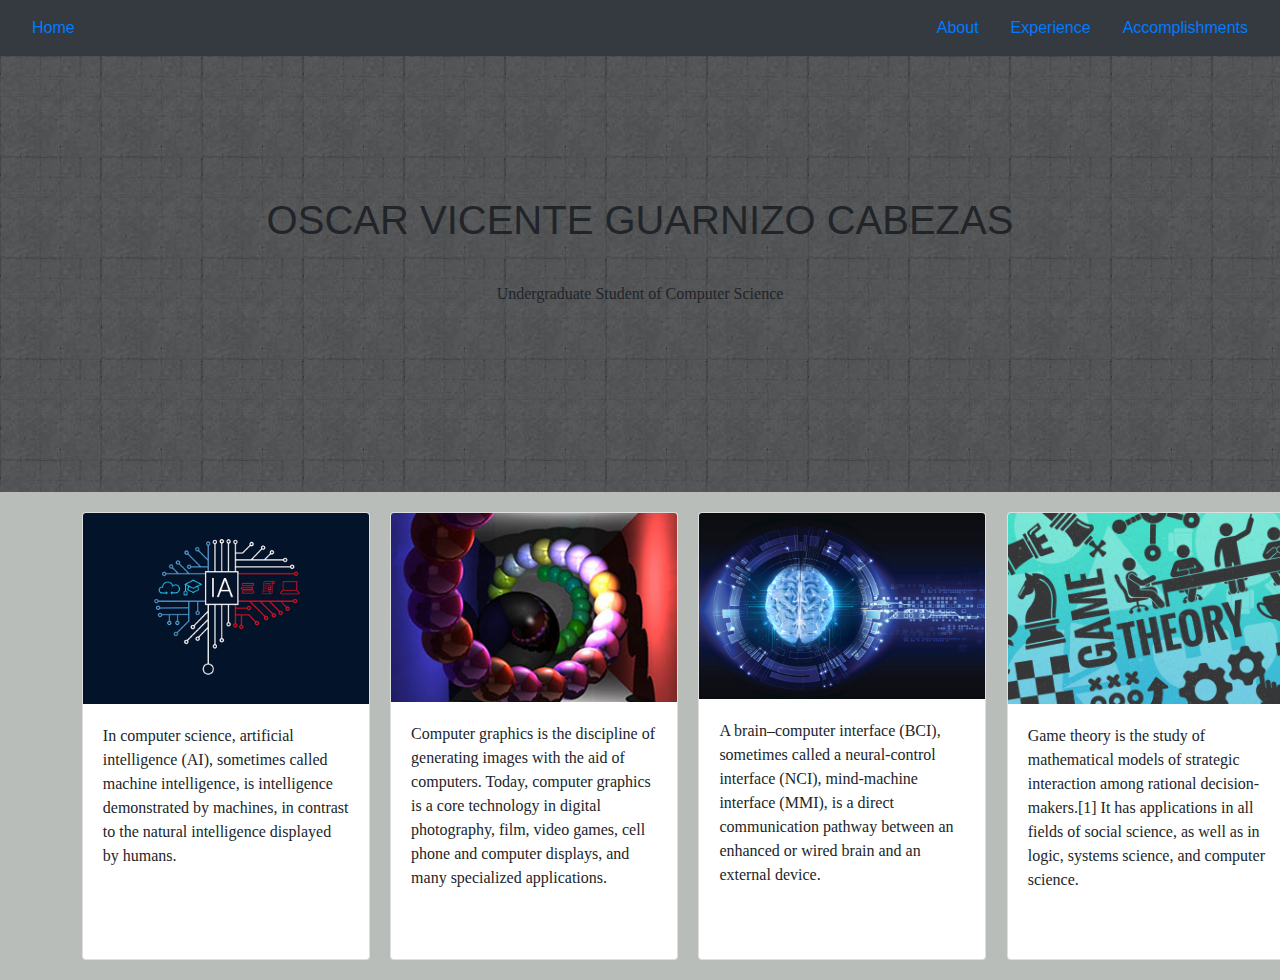
<file: index.html>
<!-- Nombre: Oscar Vicente Guarnizo
Yachay Tech
10mo Semestre --> 

<!DOCTYPE html>
<html>
    <head>
        <title>Oscar Vicente Guarnizo Cabezas</title>
        <link rel="stylesheet" href="./styles/styles.css">
        <link rel="stylesheet" href="https://maxcdn.bootstrapcdn.com/bootstrap/4.0.0/css/bootstrap.min.css" integrity="sha384-Gn5384xqQ1aoWXA+058RXPxPg6fy4IWvTNh0E263XmFcJlSAwiGgFAW/dAiS6JXm" crossorigin="anonymous">

    </head>
    <body class="body-info">

        <nav class="navbar navbar-default bg-dark navbar-dark" role="navigation">
        <ul class="nav navbar-left" >
            <li class="nav-item"><a class="nav-link active" href="./index.html">Home</a></li>
        </ul>
        <ul class="nav navbar-right" >
            <li class="nav-item"><a class="nav-link" href="./menu/about.html">About</a></li>
            <li class="nav-item"><a class="nav-link" href="./menu/experience.html">Experience</a></li>
            <li class="nav-item"><a class="nav-link" href="./menu/accomplishments.html">Accomplishments</a></li>
        </ul>
        </nav>

        <!-- <div class="profile">
            <img class="profile-image" src="./images/perfil.jpg" alt="profile">
        </div> -->
        
        <div class="middle-text center-title name-text">
                <h1> </h1>
                <p > Undergraduate Student of Computer Science </p>
        </div>

        <div class="row container-cards">

            <div class="col-lg-3 col-sm-6">
                <div class="card" style="width: 18rem; height: 28rem;">
                        <img src="./images/IA.png" class="card-img-top" alt="...">
                        <div class="card-body">
                            <p class="card-text">In computer science, artificial intelligence (AI), sometimes called machine intelligence, is intelligence demonstrated by machines, in contrast to the natural intelligence displayed by humans.</p>
                    </div>
                </div>
            </div>
            
            <div class="col-lg-3 col-sm-6">
                    <div class="card" style="width: 18rem; height: 28rem;">
                            <img src="./images/graphics.jpg" class="card-img-top" alt="...">
                            <div class="card-body">
                                <p class="card-text">Computer graphics is the discipline of generating images with the aid of computers. Today, computer graphics is a core technology in digital photography, film, video games, cell phone and computer displays, and many specialized applications.</p>
                        </div>
                    </div>
            </div>
            
            <div class="col-lg-3 col-sm-6">
                    <div class="card" style="width: 18rem; height: 28rem;">
                            <img src="./images/brain.png" class="card-img-top" alt="...">
                            <div class="card-body">
                                <p class="card-text">A brain–computer interface (BCI), sometimes called a neural-control interface (NCI), mind-machine interface (MMI), is a direct communication pathway between an enhanced or wired brain and an external device.</p>
                        </div>
                    </div>
            </div>
                
            <div class="col-lg-3 col-sm-6">
                    <div class="card" style="width: 18rem; height: 28rem;">
                            <img src="./images/game.png" class="card-img-top" alt="...">
                            <div class="card-body">
                                <p class="card-text">Game theory is the study of mathematical models of strategic interaction among rational decision-makers.[1] It has applications in all fields of social science, as well as in logic, systems science, and computer science.</p>
                        </div>
                    </div>
            </div>
        </div>
    
    
    </body>
    


</html>
</file>
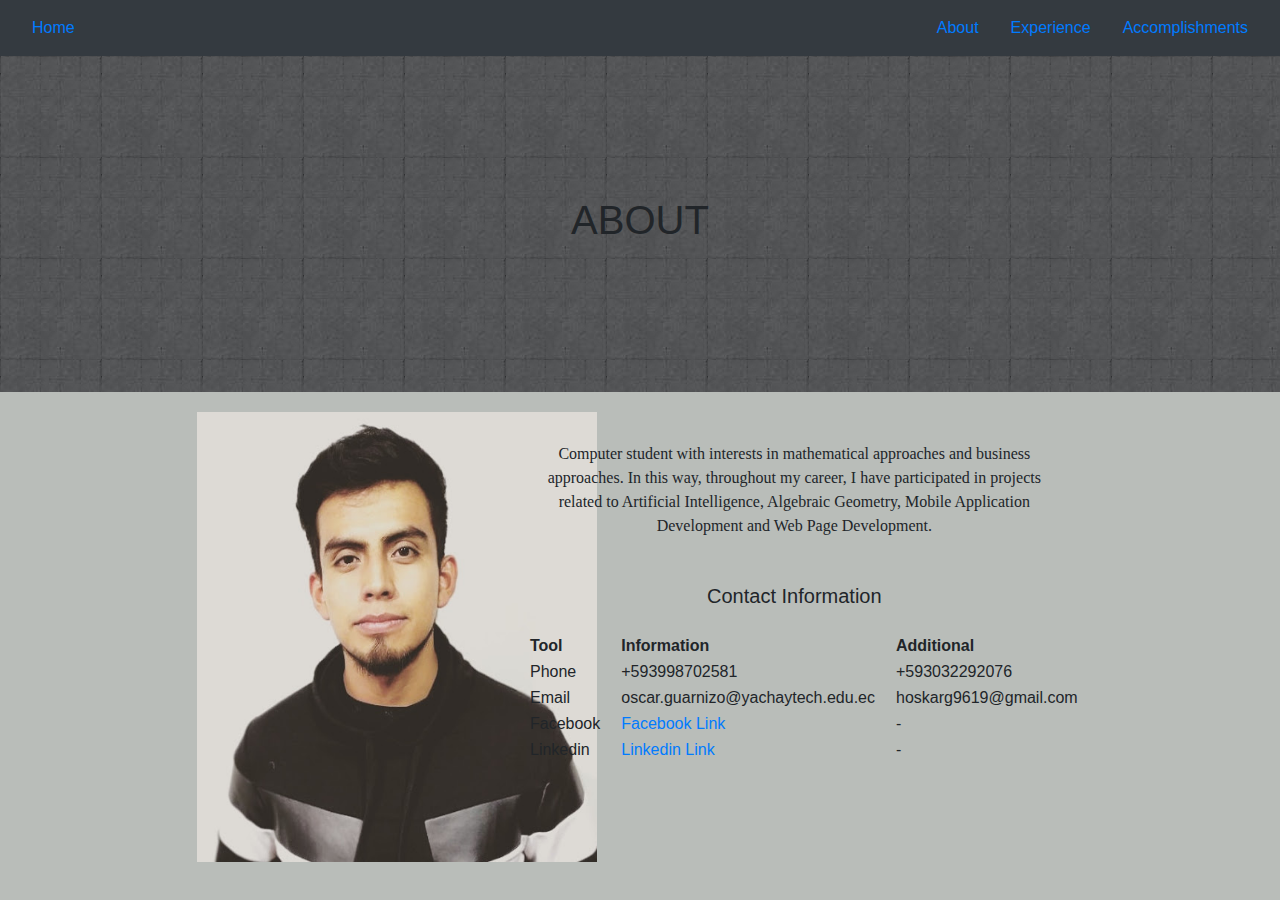
<file: menu/about.html>
<!-- Nombre: Oscar Vicente Guarnizo
Yachay Tech
10mo Semestre --> 

<!DOCTYPE html>
<html>
    <head>
        <title>About</title>
        <link rel="stylesheet" href="../styles/styles.css">
        <link rel="stylesheet" href="https://maxcdn.bootstrapcdn.com/bootstrap/4.0.0/css/bootstrap.min.css" integrity="sha384-Gn5384xqQ1aoWXA+058RXPxPg6fy4IWvTNh0E263XmFcJlSAwiGgFAW/dAiS6JXm" crossorigin="anonymous">

    </head>
    <body class="body-info">

        <nav class="navbar navbar-default bg-dark navbar-dark" role="navigation">
                <ul class="nav navbar-left" >
                    <li class="nav-item"><a class="nav-link active" href="../index.html">Home</a></li>
                </ul>
                <ul class="nav navbar-right" >
                    <li class="nav-item"><a class="nav-link" href="../menu/about.html">About</a></li>
                    <li class="nav-item"><a class="nav-link" href="../menu/experience.html">Experience</a></li>
                    <li class="nav-item"><a class="nav-link" href="../menu/accomplishments.html">Accomplishments</a></li>
                </ul>
        </nav>

        <div class="middle-text center-title">
                <h1> ABOUT </h1>
        </div>
        

        <div class="row" style="padding-left: 15%; padding-right: 15%;">
            <div class="col-lg-4 col-sm-12">
            <div class="profile">
                    <img id="profile-image" src="../images/perfil.jpg" alt="profile">
            </div>
            </div>
            <div class="col-lg-8 col-sm-12">
                <div class="middle-text">
                    <p > Computer student with interests in mathematical approaches and business approaches. In this way, throughout my career, I have participated in projects related to Artificial Intelligence, Algebraic Geometry, Mobile Application Development and Web Page Development. </p>
                    <h1 style="font-size: 20px">Contact Information</h1>
                </div>


            <div class="center-content">
                        <table>
                            <tr>
                                <th>Tool</th>
                                <th>Information</th>
                                <th>Additional</th>
                    
                            </tr>
                            <tr>
                                <td>Phone</td>
                                <td>+593998702581</td>
                                <td>+593032292076</td>
                    
                            </tr>
                            <tr>
                                <td>Email</td>
                                <td>oscar.guarnizo@yachaytech.edu.ec</td>
                                <td>hoskarg9619@gmail.com</td>
                            </tr>
                            <tr>
                                <td>Facebook</td>
                                <td><a href="https://www.facebook.com/hoski.guarnizo"> Facebook Link </a></td>
                                <td>-</td>
                    
                            </tr>
                            <tr>
                                <td> Linkedin </td>
                                <td><a href="https://www.linkedin.com/in/oscar-vicente-guarnizo-cabezas-994b45137">Linkedin Link</a></td>
                                <td>-</td>
                    
                            </tr>
                    
                        </table>
            </div>

            </div>

        </div>

        

    
    
    </body>
    


</html>
</file>
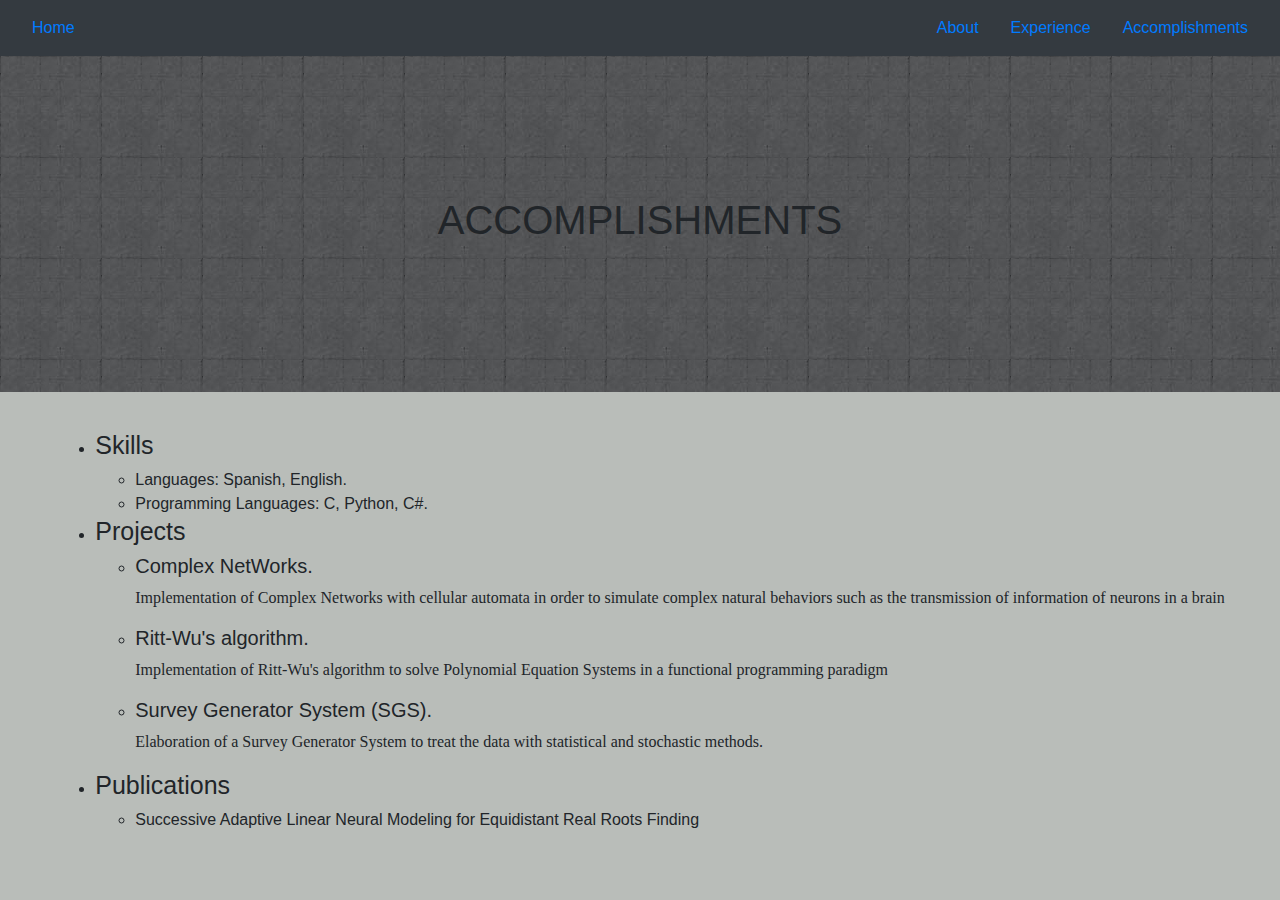
<file: menu/accomplishments.html>
<!-- Nombre: Oscar Vicente Guarnizo
Yachay Tech
10mo Semestre -->



<!DOCTYPE html>
<html>
    <head>
        <title>Accomplishments</title>
        <link rel="stylesheet" href="../styles/styles.css">
        <link rel="stylesheet" href="https://maxcdn.bootstrapcdn.com/bootstrap/4.0.0/css/bootstrap.min.css" integrity="sha384-Gn5384xqQ1aoWXA+058RXPxPg6fy4IWvTNh0E263XmFcJlSAwiGgFAW/dAiS6JXm" crossorigin="anonymous">

    </head>
    <body class="body-info">

        <nav class="navbar navbar-default bg-dark navbar-dark" role="navigation">
                <ul class="nav navbar-left" >
                    <li class="nav-item"><a class="nav-link active" href="../index.html">Home</a></li>
                </ul>
                <ul class="nav navbar-right" >
                    <li class="nav-item"><a class="nav-link" href="../menu/about.html">About</a></li>
                    <li class="nav-item"><a class="nav-link" href="../menu/experience.html">Experience</a></li>
                    <li class="nav-item"><a class="nav-link" href="../menu/accomplishments.html">Accomplishments</a></li>
                </ul>
        </nav>

        <div class="middle-text center-title">
                <h1> ACCOMPLISHMENTS </h1>              
        </div>

        <div class="center-content">

                <ul>
                        <li ><h2 style="font-size: 25px">Skills</h2></li>
                        
                        <ul>
                            <li> Languages: Spanish, English.</li>
                            <li> Programming Languages: C, Python, C#.</li>
                        </ul>
            
                        <li><h2 style="font-size: 25px" >Projects</h2></li>
            
                        <ul>
                            <li> <h4 style="font-size: 20px">Complex NetWorks.</h4></li>
                            
                            <p>Implementation of Complex Networks with cellular automata in order to simulate complex natural behaviors such as the transmission of information of neurons in a brain</p>
            
            
                            <li> <h4 style="font-size: 20px">Ritt-Wu's algorithm.</h4></li>
                            
                            <p>Implementation of Ritt-Wu's algorithm to solve Polynomial Equation Systems in a functional programming paradigm</p>
            
                            <li> <h4 style="font-size: 20px">Survey Generator System (SGS).</h4></li>
                            
                            <p>Elaboration of a Survey Generator System to treat the data with statistical and stochastic methods. </p>
                        </ul>
            
                        <li><h2 style="font-size: 25px" >Publications</h2></li>
            
                        <ul>
                            <li>Successive Adaptive Linear Neural Modeling for Equidistant Real Roots Finding
                            </li>
                        </ul>
                    </ul>

        </div>

        




        

    
    
    </body>
    


</html>
</file>
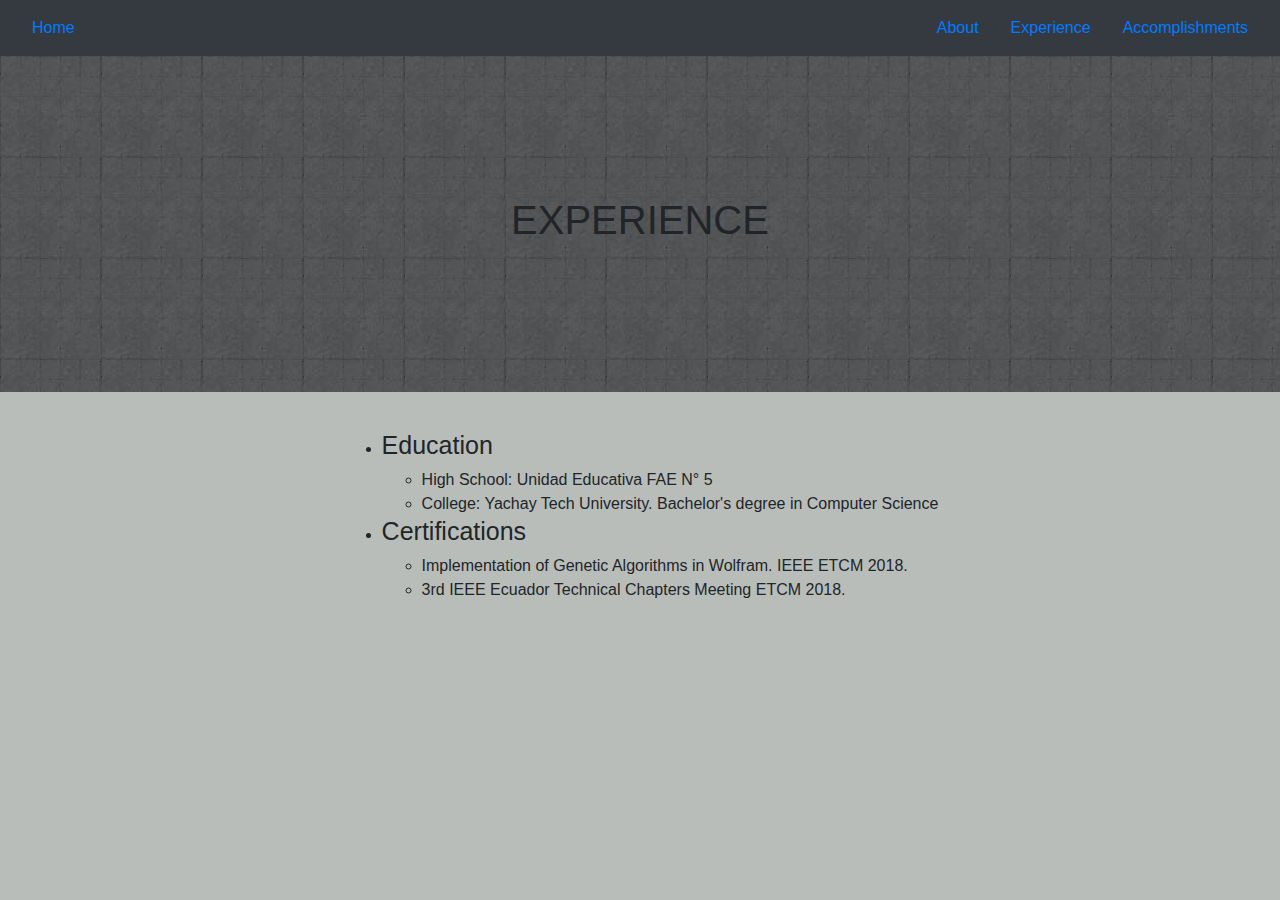
<file: menu/experience.html>
<!-- Nombre: Oscar Vicente Guarnizo
Yachay Tech
10mo Semestre --> 

<!DOCTYPE html>
<html>
    <head>
        <title>Experience</title>
        <link rel="stylesheet" href="../styles/styles.css">
        <link rel="stylesheet" href="https://maxcdn.bootstrapcdn.com/bootstrap/4.0.0/css/bootstrap.min.css" integrity="sha384-Gn5384xqQ1aoWXA+058RXPxPg6fy4IWvTNh0E263XmFcJlSAwiGgFAW/dAiS6JXm" crossorigin="anonymous">

    </head>
    <body class="body-info">

        <nav class="navbar navbar-default bg-dark navbar-dark" role="navigation">
                <ul class="nav navbar-left" >
                    <li class="nav-item"><a class="nav-link active" href="../index.html">Home</a></li>
                </ul>
                <ul class="nav navbar-right" >
                    <li class="nav-item"><a class="nav-link" href="../menu/about.html">About</a></li>
                    <li class="nav-item"><a class="nav-link" href="../menu/experience.html">Experience</a></li>
                    <li class="nav-item"><a class="nav-link" href="../menu/accomplishments.html">Accomplishments</a></li>
                </ul>
        </nav>

        <div class="middle-text center-title">
                <h1> EXPERIENCE </h1>              
        </div>

        <div class="center-content">

                <ul>
                        <li>
                            <div >
                                <h2 style="font-size: 25px"> Education </h2>
                            </div>
                        </li>
                        
                        <ul>
                            <li> High School: Unidad Educativa FAE N° 5 </li>
                            <li> College: Yachay Tech University. Bachelor's degree in Computer Science </li>
                        </ul>
            
                        <li><h2 style="font-size: 25px" >Certifications</h2></li>
            
                        <ul>
                            <li> Implementation of Genetic Algorithms in Wolfram. IEEE ETCM 2018. </li>
                            <li> 3rd IEEE Ecuador Technical Chapters Meeting ETCM 2018. </li>
                        </ul>
            
                    </ul>

        </div>

        




        

    
    
    </body>
    


</html>
</file>
<file: styles/styles.css>
@charset "UTF-8";
.nav-item:hover {
  background-color: #b9bdb9;
}

.profile {
  display: flex;
  align-items: center;
}

.profile > #profile-image {
  width: 400px;
  height: 450px;
  margin: 0 auto;
  /* requerido para alineación horizontal */
}

.body-info {
  background: #b9bdb9;
}

.middle-text {
  display: flex;
  flex-direction: column;
  justify-content: center;
  text-align: center;
}

.middle-text > h1 {
  font-size: 40px;
}

.middle-text > p {
  padding: 30px;
}

@media (min-width: 500px) {
  .name-text > h1::before {
    content: "OSCAR VICENTE GUARNIZO CABEZAS";
  }
}
@media (max-width: 499px) {
  .name-text > h1::before {
    content: "OSCAR GUARNIZO";
  }
}
p, h1, h2, h3, h4 {
  font-family: "sans-serif";
}

.center-title {
  background-image: url(../images/img_black_texture.jpg);
  background-repeat: repeat;
  padding-top: 140px;
  padding-bottom: 140px;
}

.notice-item {
  display: flex;
  flex-direction: column;
  justify-content: center;
  text-align: center;
}
.notice-item img {
  width: 250px;
  height: 250px;
  padding: 1%;
}

.container-cards {
  display: flex;
  justify-content: center;
  padding-left: 6%;
  padding-left: 6%;
}

.row > div {
  padding: 20px;
}

td, th {
  padding-left: 20px;
}

.center-content {
  display: flex;
  align-items: center;
  padding-top: 3%;
}
.center-content ul {
  margin: 0 auto;
  /* requerido para alineación horizontal */
}
.center-content .row {
  margin: 0 auto;
  /* requerido para alineación horizontal */
}
.center-content table {
  margin: 0 auto;
  /* requerido para alineación horizontal */
}

/*# sourceMappingURL=styles.css.map */
</file>
